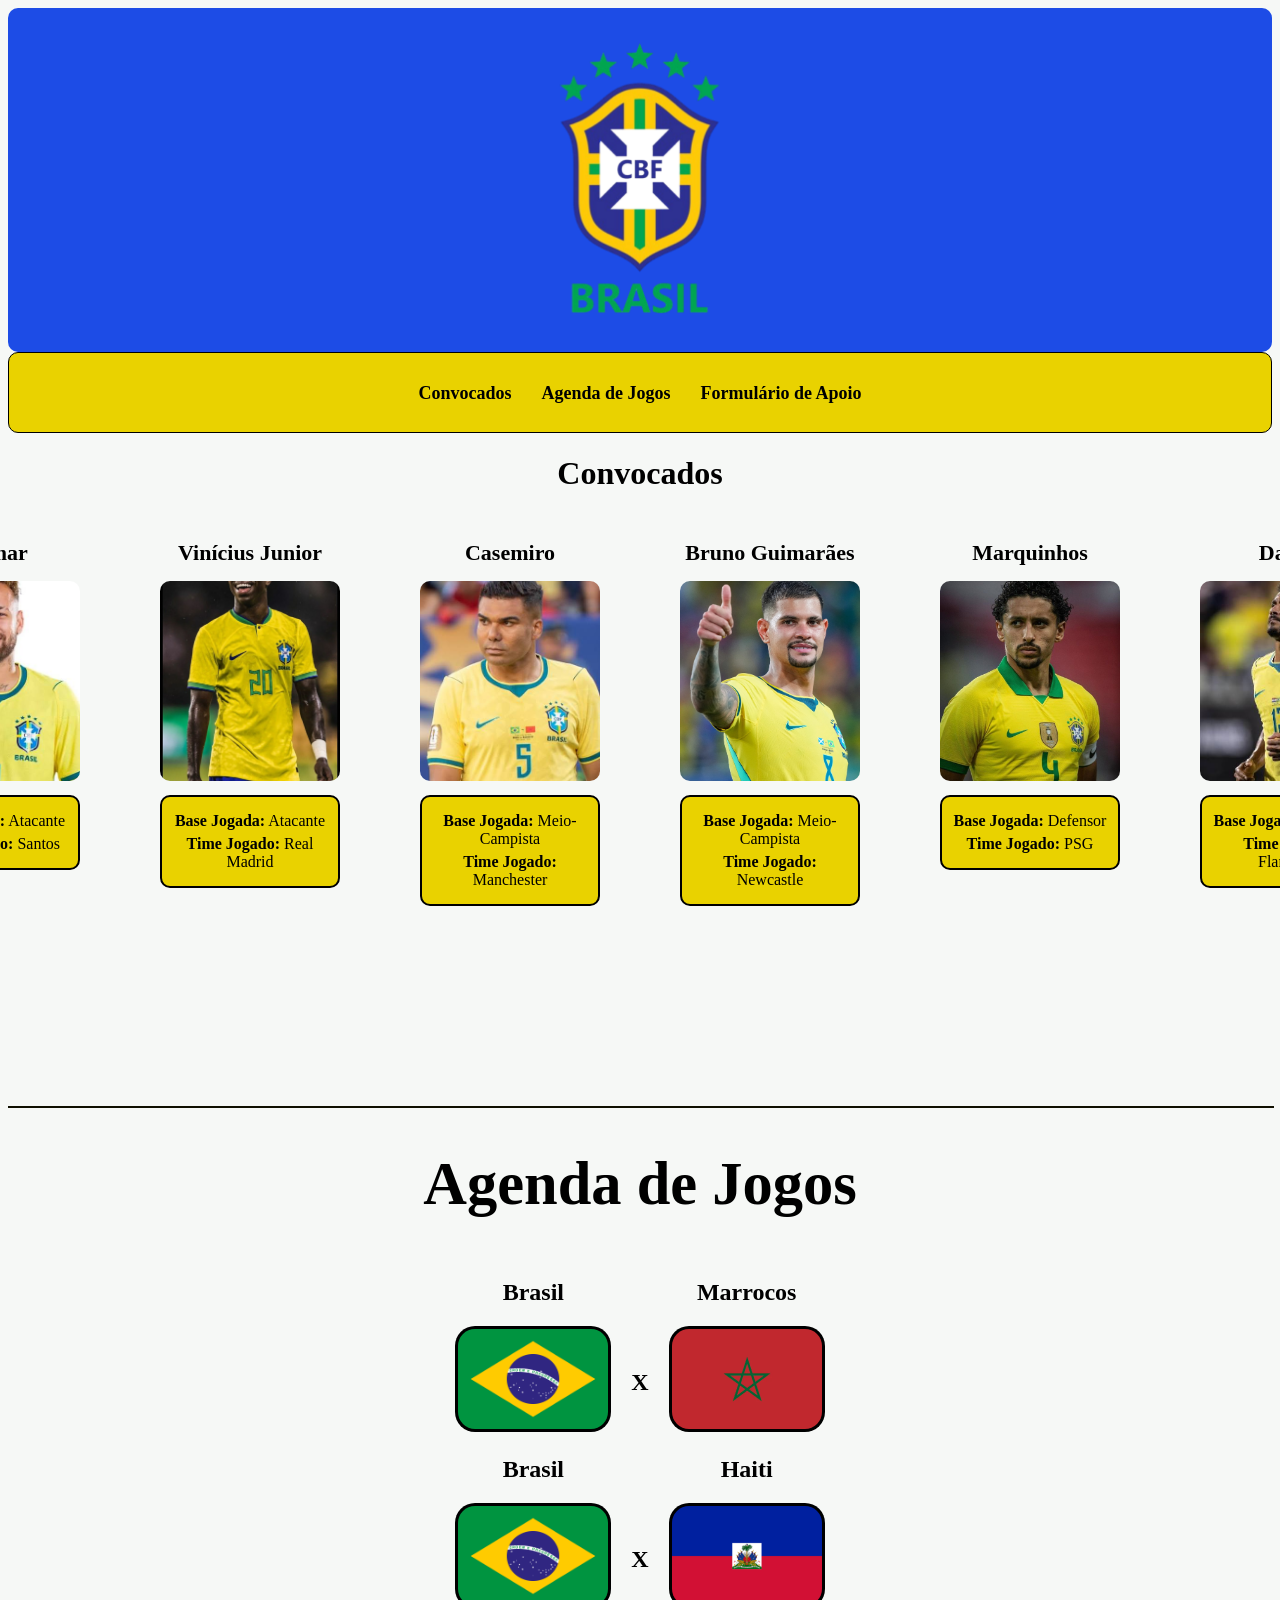
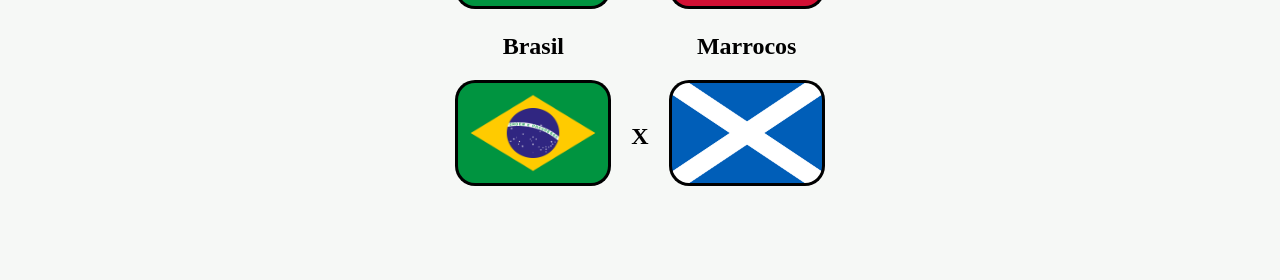
<file: index.html>
<!DOCTYPE html>
<html lang="Pt-br">
<head>
    <meta charset="UTF-8">
    <meta name="viewport" content="width=device-width, initial-scale=1.0">
    <title>Portal da seleção</title>
    <link rel="stylesheet" href="Site-Copa-Brasil-main/css/styles.css">
</head>
<body>
    
    <header class = "cabecalho">
        <img src="Site-Copa-Brasil-main/img/logo.png" alt="Logo da CBF">
    </header>

    <main>

    <nav class = "nav">
        <h3><a href="convocados.html">Convocados</a></h3>
        <h3><a href="agenda de jogos.html">Agenda de Jogos</a></h3>
        <h3><a href="formulario.html">Formulário de Apoio</a></h3>
    </nav>

<h1>Convocados</h1>

<section id="todos-jogadores">

    <div class="lista-jogadores">

        <div class="card-jogador">
            <h2>Neymar</h2>
            <img src="Site-Copa-Brasil-main/img/Neymar.jpeg" alt="Neymar">

            <div class="informacoes-jogador">
                <p><strong>Base Jogada:</strong> Atacante</p>
                <p><strong>Time Jogado:</strong> Santos</p>
            </div>
        </div>


        <div class="card-jogador">
            <h2>Vinícius Junior</h2>
            <img src="Site-Copa-Brasil-main/img/Vini Jr.jpg" alt="Vinícius Junior">

            <div class="informacoes-jogador">
                <p><strong>Base Jogada:</strong> Atacante</p>
                <p><strong>Time Jogado:</strong> Real Madrid</p>
            </div>
        </div>


        <div class="card-jogador">
            <h2>Casemiro</h2>
            <img src="Site-Copa-Brasil-main/img/Casemiro.jpeg" alt="Casemiro">

            <div class="informacoes-jogador">
                <p><strong>Base Jogada:</strong> Meio-Campista</p>
                <p><strong>Time Jogado:</strong> Manchester</p>
            </div>
        </div>


        <div class="card-jogador">
            <h2>Bruno Guimarães</h2>
            <img src="Site-Copa-Brasil-main/img/Bruno Guimarães.jpg" alt="Bruno Guimarães">

            <div class="informacoes-jogador">
                <p><strong>Base Jogada:</strong> Meio-Campista</p>
                <p><strong>Time Jogado:</strong> Newcastle</p>
            </div>
        </div>


        <div class="card-jogador">
            <h2>Marquinhos</h2>
            <img src="Site-Copa-Brasil-main/img/Marquinhos.jpg" alt="Marquinhos">

            <div class="informacoes-jogador">
                <p><strong>Base Jogada:</strong> Defensor</p>
                <p><strong>Time Jogado:</strong> PSG</p>
            </div>
        </div>


        <div class="card-jogador">
            <h2>Danilo</h2>
            <img src="Site-Copa-Brasil-main/img/Danilo Luiz.jpeg" alt="Danilo Luiz">

            <div class="informacoes-jogador">
                <p><strong>Base Jogada:</strong> Defensor</p>
                <p><strong>Time Jogado:</strong> Flamengo</p>
            </div>
        </div>

    </div>

</section>


<!--linha separando o conteúdo-->
 <hr  color="#ff" size="2" width="100%">  

<h1 class ="titulo-pagina">Agenda de Jogos</h1>


<section>
    <div class="jogos">
    <div class="times-dos-jogos">
        <h2>Brasil</h2>
        <img src="Site-Copa-Brasil-main/img/bandeira brasil.webp">
    </div>

    <div class = "versus">
        <h2>X</h2>
    </div>

    <div class="times-dos-jogos">
        <h2>Marrocos</h2>
        <img src="Site-Copa-Brasil-main/img/bandeira marrocos.webp">
    </div>


    </div>
</section>

<section>
    <div class="jogos">
    <div class="times-dos-jogos">
        <h2>Brasil</h2>
        <img src="Site-Copa-Brasil-main/img/bandeira brasil.webp">
    </div>

    <div class = "versus">
        <h2>X</h2>
    </div>

    <div class="times-dos-jogos">
        <h2>Haiti</h2>
        <img src="Site-Copa-Brasil-main/img/bandeira haiti.png">
    </div>


    </div>
</section>

<section>
    <div class="jogos">
    <div class="times-dos-jogos">
        <h2>Brasil</h2>
        <img src="Site-Copa-Brasil-main/img/bandeira brasil.webp">
    </div>

    <div class = "versus">
        <h2>X</h2>
    </div>

    <div class="times-dos-jogos">
        <h2>Marrocos</h2>
        <img src="Site-Copa-Brasil-main/img/escocia.png">
    </div>


    </div>
</section>

    </main>

</body>
</html>
</file>
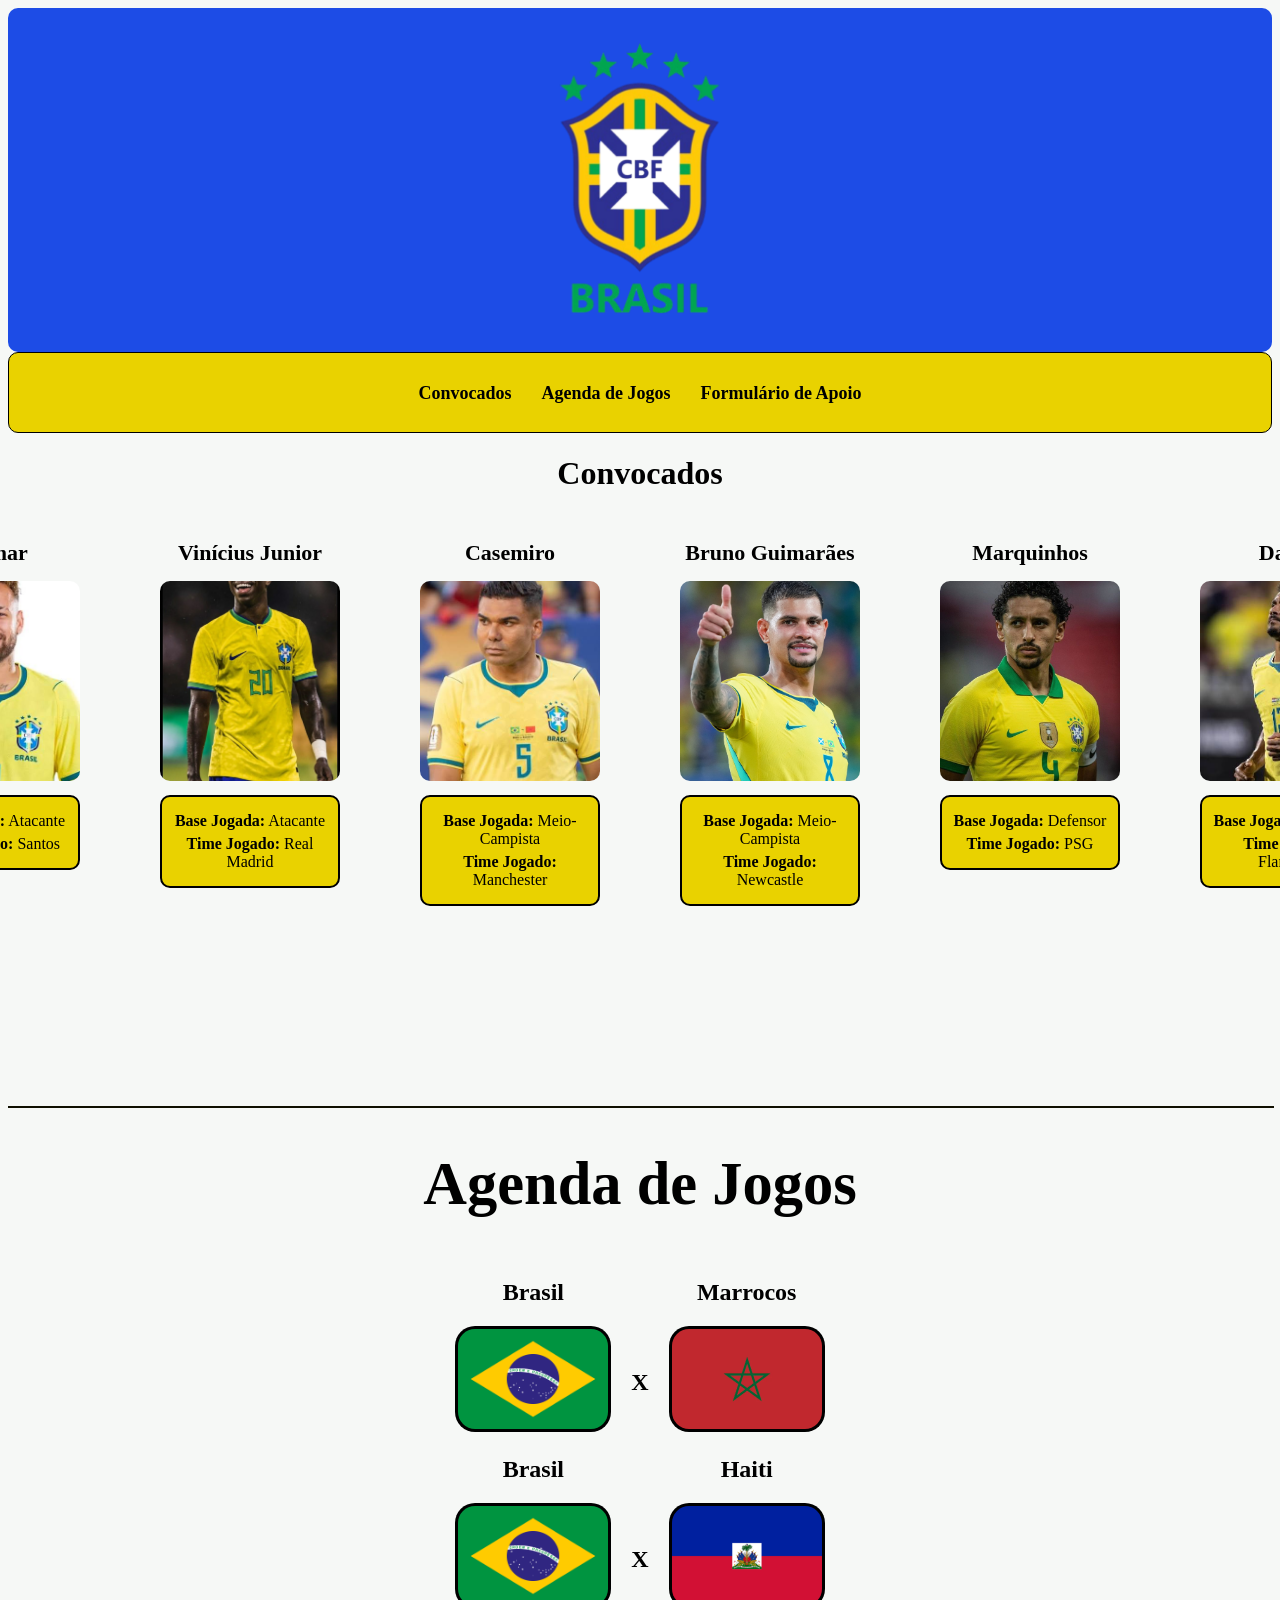
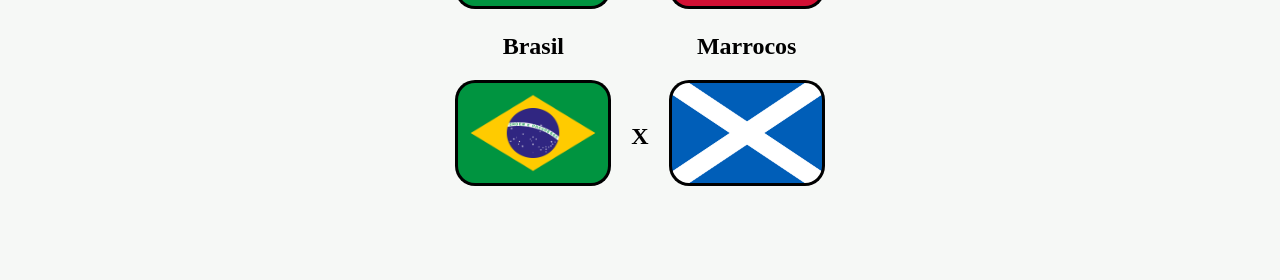
<file: Site-Copa-Brasil-main/index.html>
<!DOCTYPE html>
<html lang="Pt-br">
<head>
    <meta charset="UTF-8">
    <meta name="viewport" content="width=device-width, initial-scale=1.0">
    <title>Portal da seleção</title>
    <link rel="stylesheet" href="css/styles.css">
</head>
<body>
    
    <header class = "cabecalho">
        <img src="img/logo.png" alt="Logo da CBF">
    </header>

    <main>

    <nav class = "nav">
        <h3><a href="convocados.html">Convocados</a></h3>
        <h3><a href="agenda de jogos.html">Agenda de Jogos</a></h3>
        <h3><a href="formulario.html">Formulário de Apoio</a></h3>
    </nav>

<h1>Convocados</h1>

<section id="todos-jogadores">

    <div class="lista-jogadores">

        <div class="card-jogador">
            <h2>Neymar</h2>
            <img src="img/Neymar.jpeg" alt="Neymar">

            <div class="informacoes-jogador">
                <p><strong>Base Jogada:</strong> Atacante</p>
                <p><strong>Time Jogado:</strong> Santos</p>
            </div>
        </div>


        <div class="card-jogador">
            <h2>Vinícius Junior</h2>
            <img src="img/Vini Jr.jpg" alt="Vinícius Junior">

            <div class="informacoes-jogador">
                <p><strong>Base Jogada:</strong> Atacante</p>
                <p><strong>Time Jogado:</strong> Real Madrid</p>
            </div>
        </div>


        <div class="card-jogador">
            <h2>Casemiro</h2>
            <img src="img/Casemiro.jpeg" alt="Casemiro">

            <div class="informacoes-jogador">
                <p><strong>Base Jogada:</strong> Meio-Campista</p>
                <p><strong>Time Jogado:</strong> Manchester</p>
            </div>
        </div>


        <div class="card-jogador">
            <h2>Bruno Guimarães</h2>
            <img src="img/Bruno Guimarães.jpg" alt="Bruno Guimarães">

            <div class="informacoes-jogador">
                <p><strong>Base Jogada:</strong> Meio-Campista</p>
                <p><strong>Time Jogado:</strong> Newcastle</p>
            </div>
        </div>


        <div class="card-jogador">
            <h2>Marquinhos</h2>
            <img src="img/Marquinhos.jpg" alt="Marquinhos">

            <div class="informacoes-jogador">
                <p><strong>Base Jogada:</strong> Defensor</p>
                <p><strong>Time Jogado:</strong> PSG</p>
            </div>
        </div>


        <div class="card-jogador">
            <h2>Danilo</h2>
            <img src="img/Danilo Luiz.jpeg" alt="Danilo Luiz">

            <div class="informacoes-jogador">
                <p><strong>Base Jogada:</strong> Defensor</p>
                <p><strong>Time Jogado:</strong> Flamengo</p>
            </div>
        </div>

    </div>

</section>


<!--linha separando o conteúdo-->
 <hr  color="#ff" size="2" width="100%">  

<h1 class ="titulo-pagina">Agenda de Jogos</h1>


<section>
    <div class="jogos">
    <div class="times-dos-jogos">
        <h2>Brasil</h2>
        <img src="img/bandeira brasil.webp">
    </div>

    <div class = "versus">
        <h2>X</h2>
    </div>

    <div class="times-dos-jogos">
        <h2>Marrocos</h2>
        <img src="img/bandeira marrocos.webp">
    </div>


    </div>
</section>

<section>
    <div class="jogos">
    <div class="times-dos-jogos">
        <h2>Brasil</h2>
        <img src="img/bandeira brasil.webp">
    </div>

    <div class = "versus">
        <h2>X</h2>
    </div>

    <div class="times-dos-jogos">
        <h2>Haiti</h2>
        <img src="img/bandeira haiti.png">
    </div>


    </div>
</section>

<section>
    <div class="jogos">
    <div class="times-dos-jogos">
        <h2>Brasil</h2>
        <img src="img/bandeira brasil.webp">
    </div>

    <div class = "versus">
        <h2>X</h2>
    </div>

    <div class="times-dos-jogos">
        <h2>Marrocos</h2>
        <img src="img/escocia.png">
    </div>


    </div>
</section>

    </main>

</body>
</html>
</file>
<file: Site-Copa-Brasil-main/css/styles.css>
/* =========================
    CONFIGURAÇÃO GERAL
 ========================= */

 body {
     background-color: rgb(246, 248, 246);
     color: rgb(0, 0, 0);
     text-align: center;
 }


 /* =========================
    CABEÇALHO
 ========================= */

 .cabecalho {
    background-color: rgb(29, 76, 230);
    text-align: center;
    padding: 20px;
    color: white;
    border-radius: 10px;
    text-decoration: none;
}

 .cabecalho img {
     max-width: 300px;
     height: auto;
 }

/* =========================
   NAVEGAÇÃO
========================= */

.nav {
    display: flex;
    justify-content: center;
    gap: 30px;
    padding: 10px;
    border: 1px solid black;
    background-color: rgb(233, 210, 0);
    border-radius: 10px;
}

.nav a {
    color: black;
    font-size: 18px;
    font-weight: bold;
    text-align: center;
    text-decoration: none;
}
 /* =========================
    TÍTULOS
 ========================= */

 .titulo-pagina {
     font-size: 16mm;
 }

 .posicao {
     font-size: 8mm;
     margin-top: 40px;
 }


 /* =========================
    JOGADORES
 ========================= */

 .lista-jogadores {
    display: flex;
    justify-content: center;
    align-items: flex-start;
    gap: 80px;

    margin-top: 30px;
    margin-bottom: 200px;
}

 .card-jogador {
     width: 220px;
     text-align: center;
 }


 /* Nome do jogador */

 .card-jogador h2 {
     font-size: 22px;
     margin-bottom: 15px;
 }


 /* Imagem do jogador */

 .card-jogador img {
     width: 180px;
     height: 200px;
     object-fit: cover;
     border-radius: 10px;
 }


 /* =========================
    INFORMAÇÕES DO JOGADOR
 ========================= */

 .informacoes-jogador {
     background-color: rgb(233, 210, 0);
     border: 2px solid black;
     border-radius: 10px;
     margin-top: 10px;
     padding: 10px;
 }


 .informacoes-jogador p {
     margin: 5px 0;
     font-size: 16px;
 }


 /* =========================
    JOGOS
 ========================= */

 .jogos {
     display: flex;
     justify-content: center;
 }

 .jogos img {
     width: 150px;
     height: 100px;
     margin-left: 20px;
     margin-right: 20px;
     padding: 3px;
     border-radius: 20px;
     background-color: rgb(0, 0, 0);
 }

 .versus {
     position: relative;
     top: 90px;
 }
</file>
